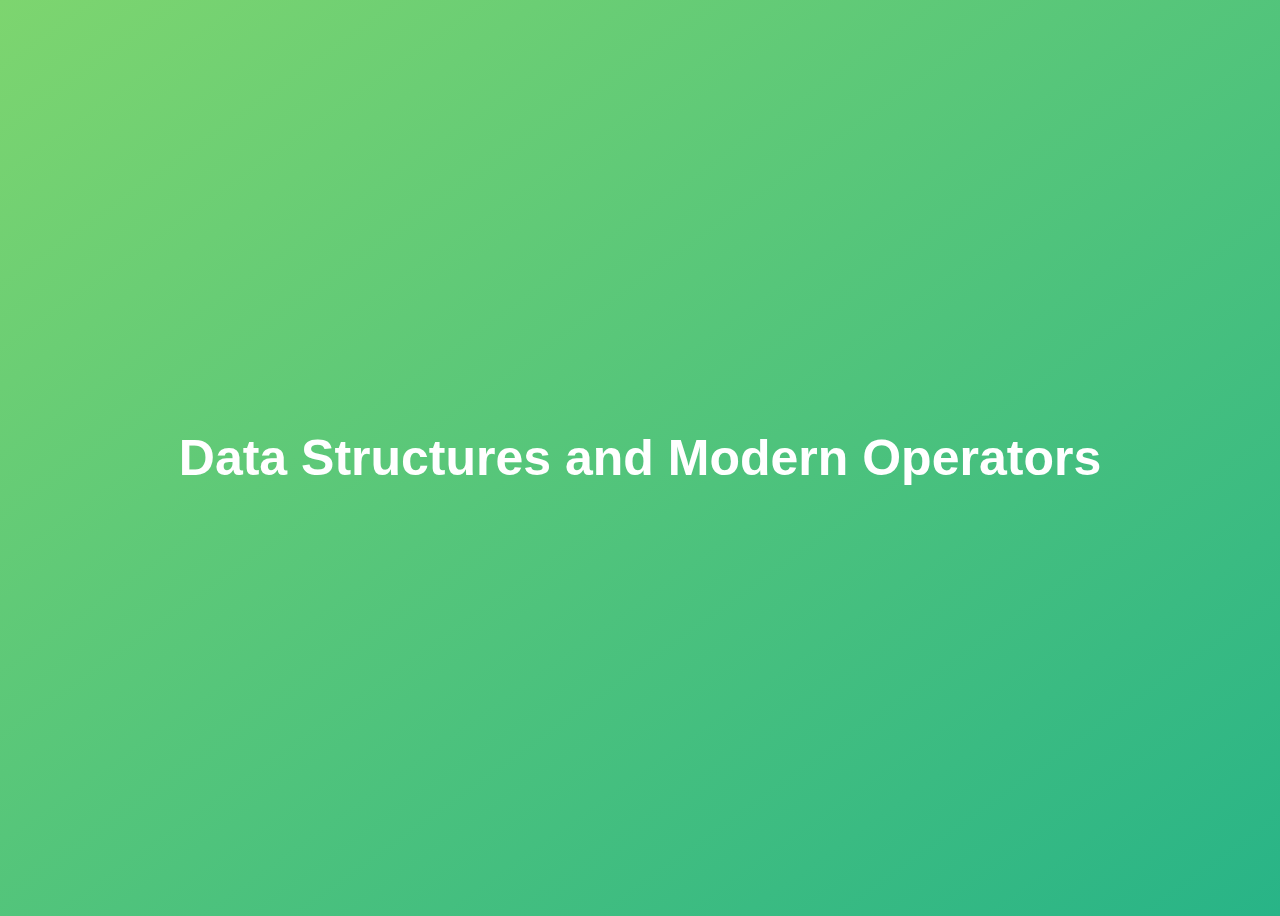
<file: Data-Structures/index.html>
<!DOCTYPE html>
<html lang="en">
  <head>
    <meta charset="UTF-8" />
    <meta name="viewport" content="width=device-width, initial-scale=1.0" />
    <meta http-equiv="X-UA-Compatible" content="ie=edge" />
    <title>Data Structures and Modern Operators</title>
    <style>
      body {
        height: 100vh;
        display: flex;
        align-items: center;
        background: linear-gradient(to top left, #28b487, #7dd56f);
      }
      h1 {
        font-family: sans-serif;
        font-size: 50px;
        line-height: 1.3;
        width: 100%;
        padding: 30px;
        text-align: center;
        color: white;
      }
      button {
        width: 50px;
        height: 20px;
        margin: 10px;
      }
      textarea {
        width: 300px;
        height: 100px;
      }
    </style>
  </head>
  <body>
    <h1>Data Structures and Modern Operators</h1>
    <script src="script.js"></script>
  </body>
</html>
</file>
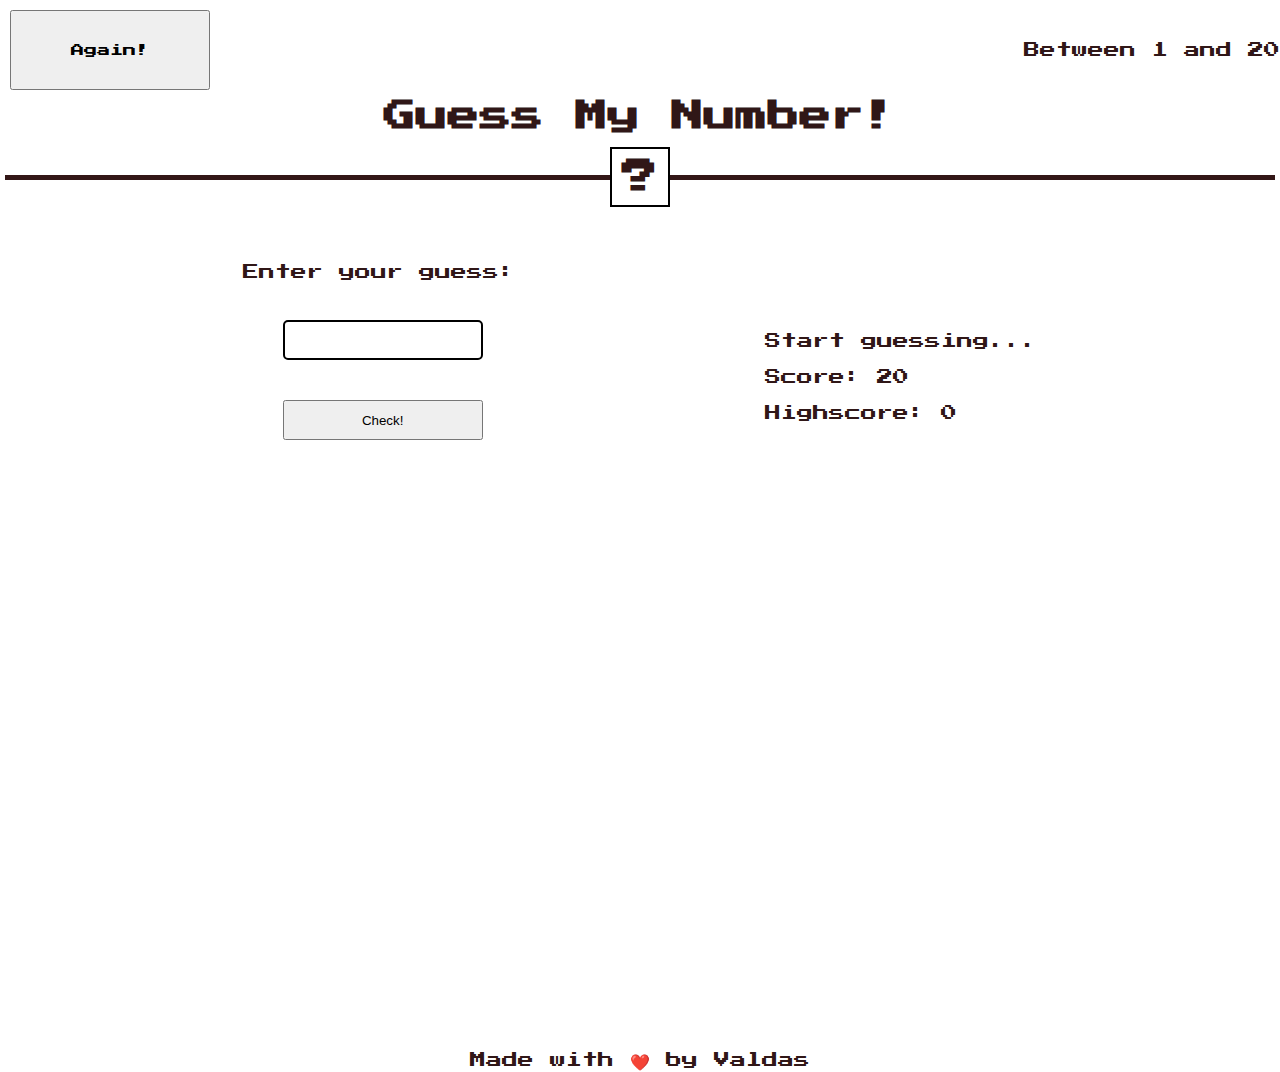
<file: Guess-My-Number/index.html>
<!DOCTYPE html>
<html lang="en">
  <head>
    <meta charset="UTF-8" />
    <meta name="viewport" content="width=device-width, initial-scale=1.0" />
    <title>Guess My Number</title>
    <link rel="stylesheet" href="style.css" />
  </head>
  <body>
    <header>
      <div class="nav-bar-container">
        <button type="button" class="again-button">Again!</button>
        <p class="range-info">Between 1 and 20</p>
      </div>
      <h1 class="title">Guess My Number!</h1>
    </header>

    <main>
      <section class="line-section">
        <div class="line"></div>
        <div class="square">?</div>
      </section>

      <section class="game-controls">
        <div class="number-input-container">
          <label for="guess-input" class="sr-only">Enter your guess:</label>
          <input
            id="guess-input"
            type="number"
            class="number-input"
            aria-label="Enter your guess"
          />
          <button type="button" class="check-button">Check!</button>
        </div>

        <div class="message-container">
          <p class="message">Start guessing...</p>
          <p class="score">Score: 0</p>
          <p class="highscore">Highscore: 0</p>
        </div>
      </section>
    </main>

    <footer>
      <p>Made with ❤️ by Valdas</p>
    </footer>
    <script src="script.js"></script>
  </body>
</html>
</file>
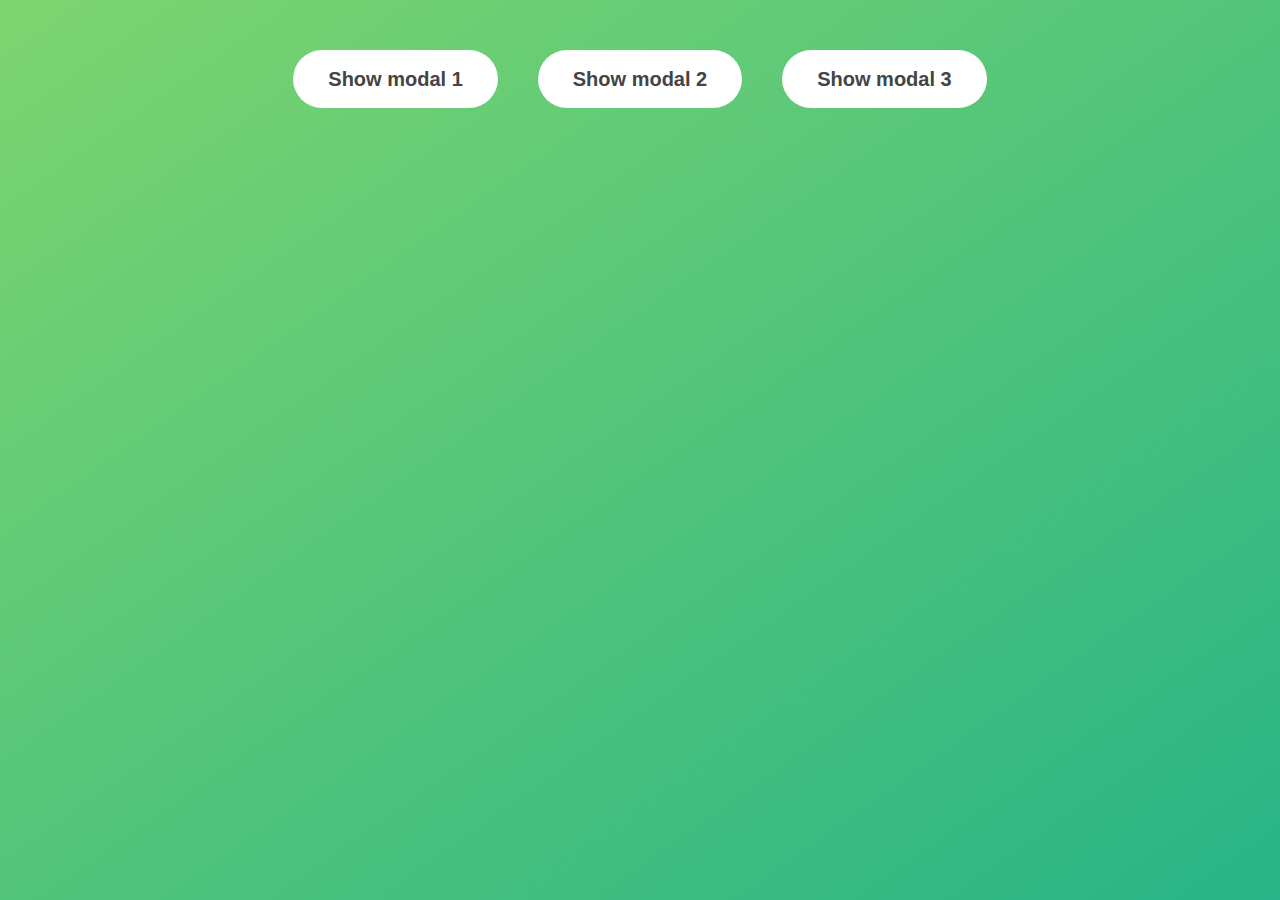
<file: modal/index.html>
<!DOCTYPE html>
<html lang="en">
  <head>
    <meta charset="UTF-8" />
    <meta name="viewport" content="width=device-width, initial-scale=1.0" />
    <meta http-equiv="X-UA-Compatible" content="ie=edge" />
    <link rel="stylesheet" href="style.css" />
    <title>Modal window</title>
  </head>
  <body>
    <button class="show-modal">Show modal 1</button>
    <button class="show-modal">Show modal 2</button>
    <button class="show-modal">Show modal 3</button>

    <div class="modal hidden">
      <button class="close-modal">&times;</button>
      <h1>I'm a modal window 😍</h1>
      <p>
        Lorem ipsum dolor sit amet, consectetur adipisicing elit, sed do eiusmod
        tempor incididunt ut labore et dolore magna aliqua. Ut enim ad minim
        veniam, quis nostrud exercitation ullamco laboris nisi ut aliquip ex ea
        commodo consequat. Duis aute irure dolor in reprehenderit in voluptate
        velit esse cillum dolore eu fugiat nulla pariatur. Excepteur sint
        occaecat cupidatat non proident, sunt in culpa qui officia deserunt
        mollit anim id est laborum.
      </p>
    </div>
    <div class="overlay hidden"></div>

    <script src="script.js"></script>
  </body>
</html>
</file>
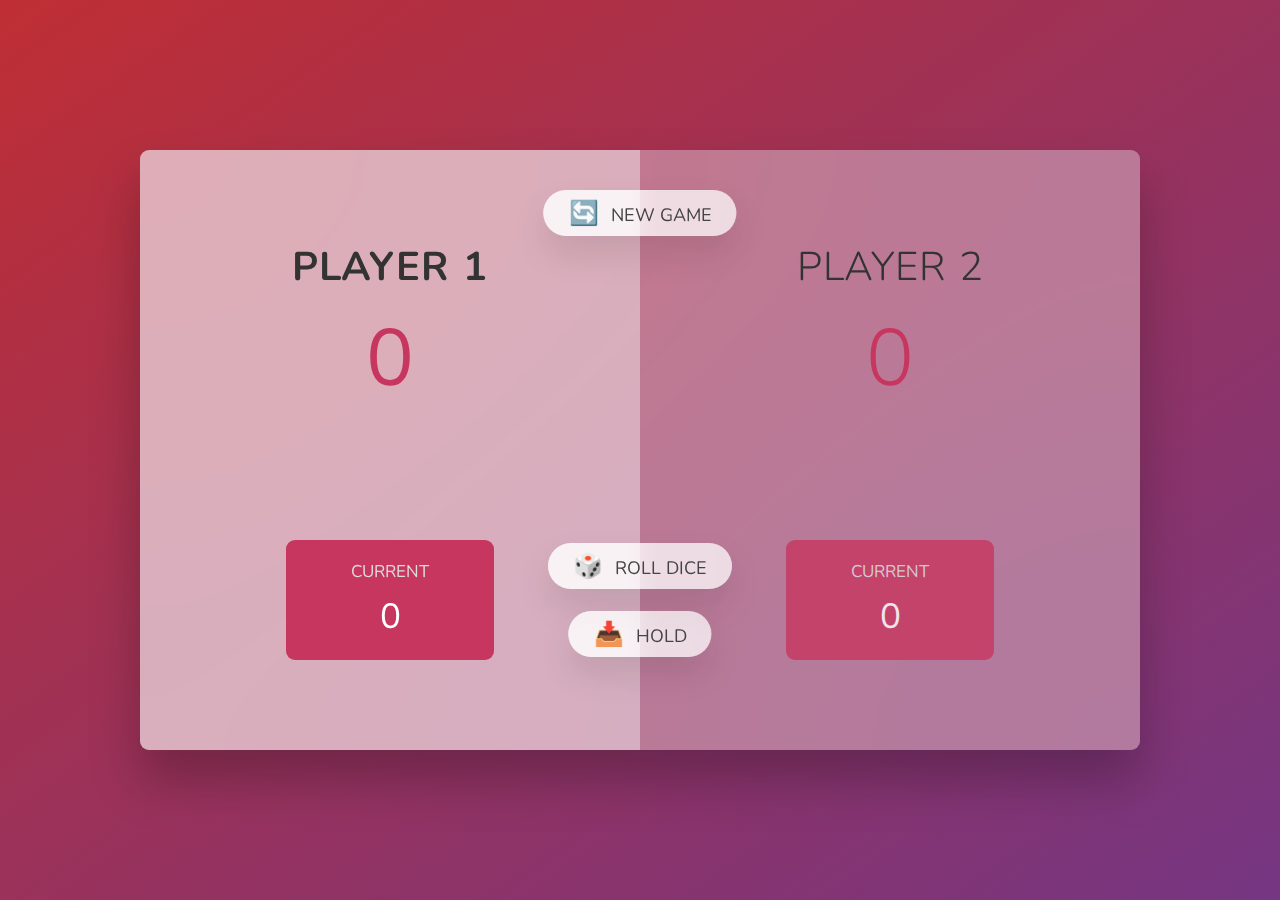
<file: Pig-Game/index.html>
<!DOCTYPE html>
<html lang="en">
  <head>
    <meta charset="UTF-8" />
    <meta name="viewport" content="width=device-width, initial-scale=1.0" />
    <meta http-equiv="X-UA-Compatible" content="ie=edge" />
    <link rel="stylesheet" href="style.css" />
    <title>Pig Game</title>
  </head>
  <body>
    <main>
      <section class="player player--0 player--active">
        <h2 class="name" id="name--0">Player 1</h2>
        <p class="score" id="score--0">43</p>
        <div class="current">
          <p class="current-label">Current</p>
          <p class="current-score" id="current--0">0</p>
        </div>
      </section>
      <section class="player player--1">
        <h2 class="name" id="name--1">Player 2</h2>
        <p class="score" id="score--1">24</p>
        <div class="current">
          <p class="current-label">Current</p>
          <p class="current-score" id="current--1">0</p>
        </div>
      </section>

      <img src="dice-5.png" alt="Playing dice" class="dice" />
      <button class="btn btn--new">🔄 New game</button>
      <button class="btn btn--roll">🎲 Roll dice</button>
      <button class="btn btn--hold">📥 Hold</button>
    </main>
    <script src="script.js"></script>
  </body>
</html>
</file>
<file: Guess-My-Number/style.css>
@import url('https://fonts.googleapis.com/css?family=Press+Start+2P&display=swap');

*{
    margin: 0;
    padding: 0;
    box-sizing: border-box;
}

body{
    font-family: 'Press Start 2P', sans-serif;
    color: #301717;
}

footer{
    margin-top: 600px;
    text-align: center;
}

.nav-bar-container{
    height: 100px;
    display: flex;
    justify-content: space-between;
    align-items: center;

}

.nav-bar-container > div {
    display: flex;
    width: 200px;
    margin: 10px;
    border: 1px solid red;
    background-color: #e4cece;
    height: 80px;
    justify-content: center;
    align-items: center;
    text-align: center;
    line-height: 1.5;
    /* align-self:  flex-start; */
}

.nav-bar-container > button {
    font-family: 'Press Start 2P', sans-serif;
    margin: 10px;
    width: 200px;
    height: 80px;
    
    /* align-self:  flex-start; */
}

.title{
    text-align: center;
}

.line-section{
    position: relative;
    display: flex;
    justify-content: center;
    align-items: center;
    text-align: center;
    margin-top:20px;
    padding: 5px;
    height: 50px;
    /* background-color: rgb(250, 245, 245); */
}

.line {
    width: 100%;
    height: 5px;
    border: #0f0202;
    background-color: rgb(51, 23, 23);
    color: #301717;
}

.square {
    display: flex;
    justify-content: center;
    align-items: center;
    background-color: rgb(255, 255, 255);
    position: absolute;
    top: 25px;
    left: 50%;
    border: 2px solid black;
    width: 60px; /* Square size */
    height: 60px; /* Square size */
    transform: translate(-50%, -50%);
    font-size: 36px;
    font-weight: bold;
}

.game-controls{
    display: flex;
    justify-content: space-evenly;}


.message-container{
    gap: 20px;
    margin-top: 100px;
    flex-direction: column;
    display: flex;
    align-items:flex-start;
    justify-content: center;
    
}

.number-input-container{
    margin-top: 50px;
    flex-direction: column;
    display: flex;
    align-items:flex-start;
    justify-content: center;
    height: 200px;    
}

.number-input {
    height: 40px;
    width: 200px;
    margin: 40px;
    border: 2px solid black;
    border-radius: 5px;
}

.check-button{
    height: 40px;
    width: 200px;
    display: flex;
    align-items: center;
    justify-content: center;
    margin-left: 40px;

}

.check-button > button {
    height: 40px;
    width: 100px;
    border: 2px solid black;
    border-radius: 5px;
    
}
</file>
<file: modal/style.css>
* {
  margin: 0;
  padding: 0;
  box-sizing: inherit;
}

html {
  font-size: 62.5%;
  box-sizing: border-box;
}

body {
  font-family: sans-serif;
  color: #333;
  line-height: 1.5;
  height: 100vh;
  position: relative;
  display: flex;
  align-items: flex-start;
  justify-content: center;
  background: linear-gradient(to top left, #28b487, #7dd56f);
}

.show-modal {
  font-size: 2rem;
  font-weight: 600;
  padding: 1.75rem 3.5rem;
  margin: 5rem 2rem;
  border: none;
  background-color: #fff;
  color: #444;
  border-radius: 10rem;
  cursor: pointer;
}

.close-modal {
  position: absolute;
  top: 1.2rem;
  right: 2rem;
  font-size: 5rem;
  color: #333;
  cursor: pointer;
  border: none;
  background: none;
}

h1 {
  font-size: 2.5rem;
  margin-bottom: 2rem;
}

p {
  font-size: 1.8rem;
}

/* -------------------------- */
/* CLASSES TO MAKE MODAL WORK */
.hidden {
  display: none;
}

.modal {
  position: absolute;
  top: 50%;
  left: 50%;
  transform: translate(-50%, -50%);
  width: 70%;

  background-color: white;
  padding: 6rem;
  border-radius: 5px;
  box-shadow: 0 3rem 5rem rgba(0, 0, 0, 0.3);
  z-index: 10;
}

.overlay {
  position: absolute;
  top: 0;
  left: 0;
  width: 100%;
  height: 100%;
  background-color: rgba(0, 0, 0, 0.6);
  backdrop-filter: blur(3px);
  z-index: 5;
}
</file>
<file: Pig-Game/style.css>
@import url('https://fonts.googleapis.com/css2?family=Nunito&display=swap');

* {
  margin: 0;
  padding: 0;
  box-sizing: inherit;
}

html {
  font-size: 62.5%;
  box-sizing: border-box;
}

body {
  font-family: 'Nunito', sans-serif;
  font-weight: 400;
  height: 100vh;
  color: #333;
  background-image: linear-gradient(to top left, #753682 0%, #bf2e34 100%);
  display: flex;
  align-items: center;
  justify-content: center;
}

/* LAYOUT */
main {
  position: relative;
  width: 100rem;
  height: 60rem;
  background-color: rgba(255, 255, 255, 0.35);
  backdrop-filter: blur(200px);
  filter: blur();
  box-shadow: 0 3rem 5rem rgba(0, 0, 0, 0.25);
  border-radius: 9px;
  overflow: hidden;
  display: flex;
}

.player {
  flex: 50%;
  padding: 9rem;
  display: flex;
  flex-direction: column;
  align-items: center;
  transition: all 0.75s;
}

/* ELEMENTS */
.name {
  position: relative;
  font-size: 4rem;
  text-transform: uppercase;
  letter-spacing: 1px;
  word-spacing: 2px;
  font-weight: 300;
  margin-bottom: 1rem;
}

.score {
  font-size: 8rem;
  font-weight: 300;
  color: #c7365f;
  margin-bottom: auto;
}

.player--active {
  background-color: rgba(255, 255, 255, 0.4);
}
.player--active .name {
  font-weight: 700;
}
.player--active .score {
  font-weight: 400;
}

.player--active .current {
  opacity: 1;
}

.current {
  background-color: #c7365f;
  opacity: 0.8;
  border-radius: 9px;
  color: #fff;
  width: 65%;
  padding: 2rem;
  text-align: center;
  transition: all 0.75s;
}

.current-label {
  text-transform: uppercase;
  margin-bottom: 1rem;
  font-size: 1.7rem;
  color: #ddd;
}

.current-score {
  font-size: 3.5rem;
}

/* ABSOLUTE POSITIONED ELEMENTS */
.btn {
  position: absolute;
  left: 50%;
  transform: translateX(-50%);
  color: #444;
  background: none;
  border: none;
  font-family: inherit;
  font-size: 1.8rem;
  text-transform: uppercase;
  cursor: pointer;
  font-weight: 400;
  transition: all 0.2s;

  background-color: white;
  background-color: rgba(255, 255, 255, 0.6);
  backdrop-filter: blur(10px);

  padding: 0.7rem 2.5rem;
  border-radius: 50rem;
  box-shadow: 0 1.75rem 3.5rem rgba(0, 0, 0, 0.1);
}

.btn::first-letter {
  font-size: 2.4rem;
  display: inline-block;
  margin-right: 0.7rem;
}

.btn--new {
  top: 4rem;
}
.btn--roll {
  top: 39.3rem;
}
.btn--hold {
  top: 46.1rem;
}

.btn:active {
  transform: translate(-50%, 3px);
  box-shadow: 0 1rem 2rem rgba(0, 0, 0, 0.15);
}

.btn:focus {
  outline: none;
}

.dice {
  position: absolute;
  left: 50%;
  top: 16.5rem;
  transform: translateX(-50%);
  height: 10rem;
  box-shadow: 0 2rem 5rem rgba(0, 0, 0, 0.2);
}

.player--winner {
  background-color: #2f2f2f;
}

.player--winner .name {
  font-weight: 700;
  color: #c7365f;
}

.hidden{
  display: none;
}
</file>
